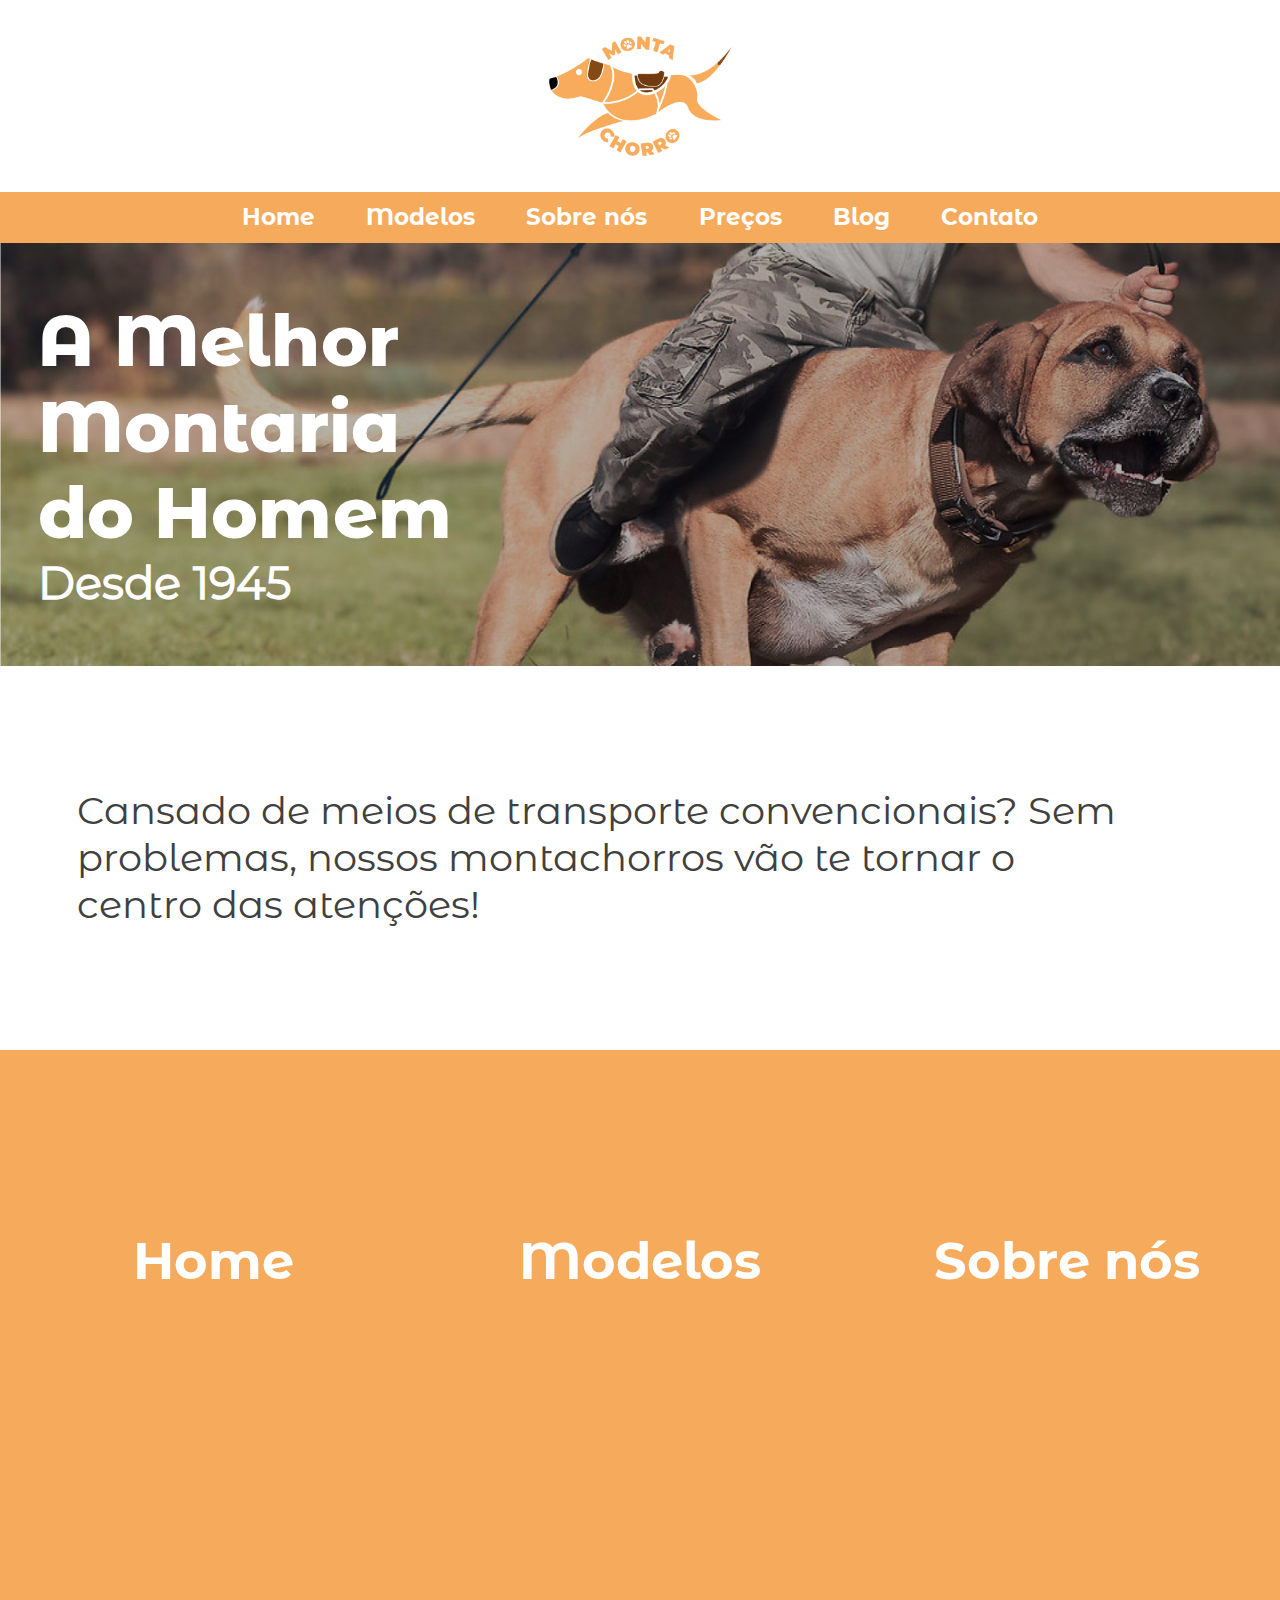
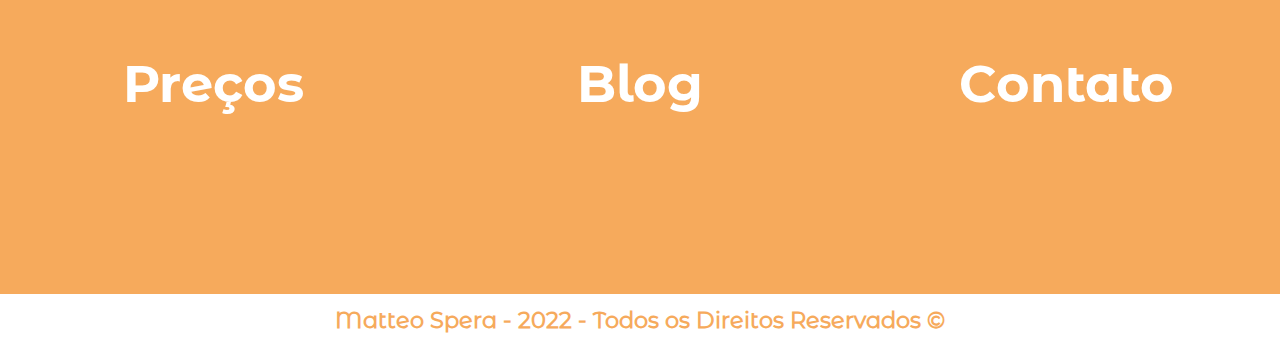
<file: index.html>
<!DOCTYPE html>
<html lang="pt-br">
<head>
    <meta charset="UTF-8">
    <meta http-equiv="X-UA-Compatible" content="IE=edge">
    <meta name="viewport" content="width=device-width, initial-scale=1.0">
    <link rel="stylesheet" href="css/estilo.css">
    <link rel="stylesheet" href="css/header.css">
    <link rel="stylesheet" href="css/footer.css">

    <link rel="icon" type="image/x-icon" href="/img/montaico.ico">
    
    <title>Montachorro - Home</title>
</head>
<body>
    <div id="tudocontainer">
        <header>
            <div id="divlogo">
                <a href="/">
                    <img src="img/Montachorro-Logo.png">
                </a>
            </div>
            <nav class="menu">
                <a href="/">Home</a>
                <a href="modelos.html">Modelos</a>
                <a href="sobre.html">Sobre nós</a>
                <a href="precos.html">Preços</a>
                <a href="blog.html">Blog</a>
                <a href="contato.html">Contato</a>
            </nav>
        </header>

        <section class="banner">
            <h2>
                A Melhor<br>
                Montaria<br>
                do Homem
            </h2>
            <h3>Desde 1945</h3>
        </section>

        <div class="calltoaction">
            <p>Cansado de meios de transporte convencionais? Sem problemas, nossos montachorros vão te tornar o centro das atenções!</p>
        </div>

        <footer class="quadrfoot">
            <div>
                <a href="/">Home</a>
            </div>

            <div>
                <a href="modelos.html">Modelos</a>
            </div>

            <div>
                <a href="sobre.html">Sobre nós</a>
            </div>

            <div>
                <a href="precos.html">Preços</a>
            </div>

            <div>
                <a href="blog.html">Blog</a>
            </div>

            <div>
                <a href="contato.html">Contato</a>
            </div>

            <section class="copyright">
                <h3>Matteo Spera - 2022 - Todos os Direitos Reservados ©</h3>
            </section>
        </footer>
    </div>
</body>
</html>
</file>
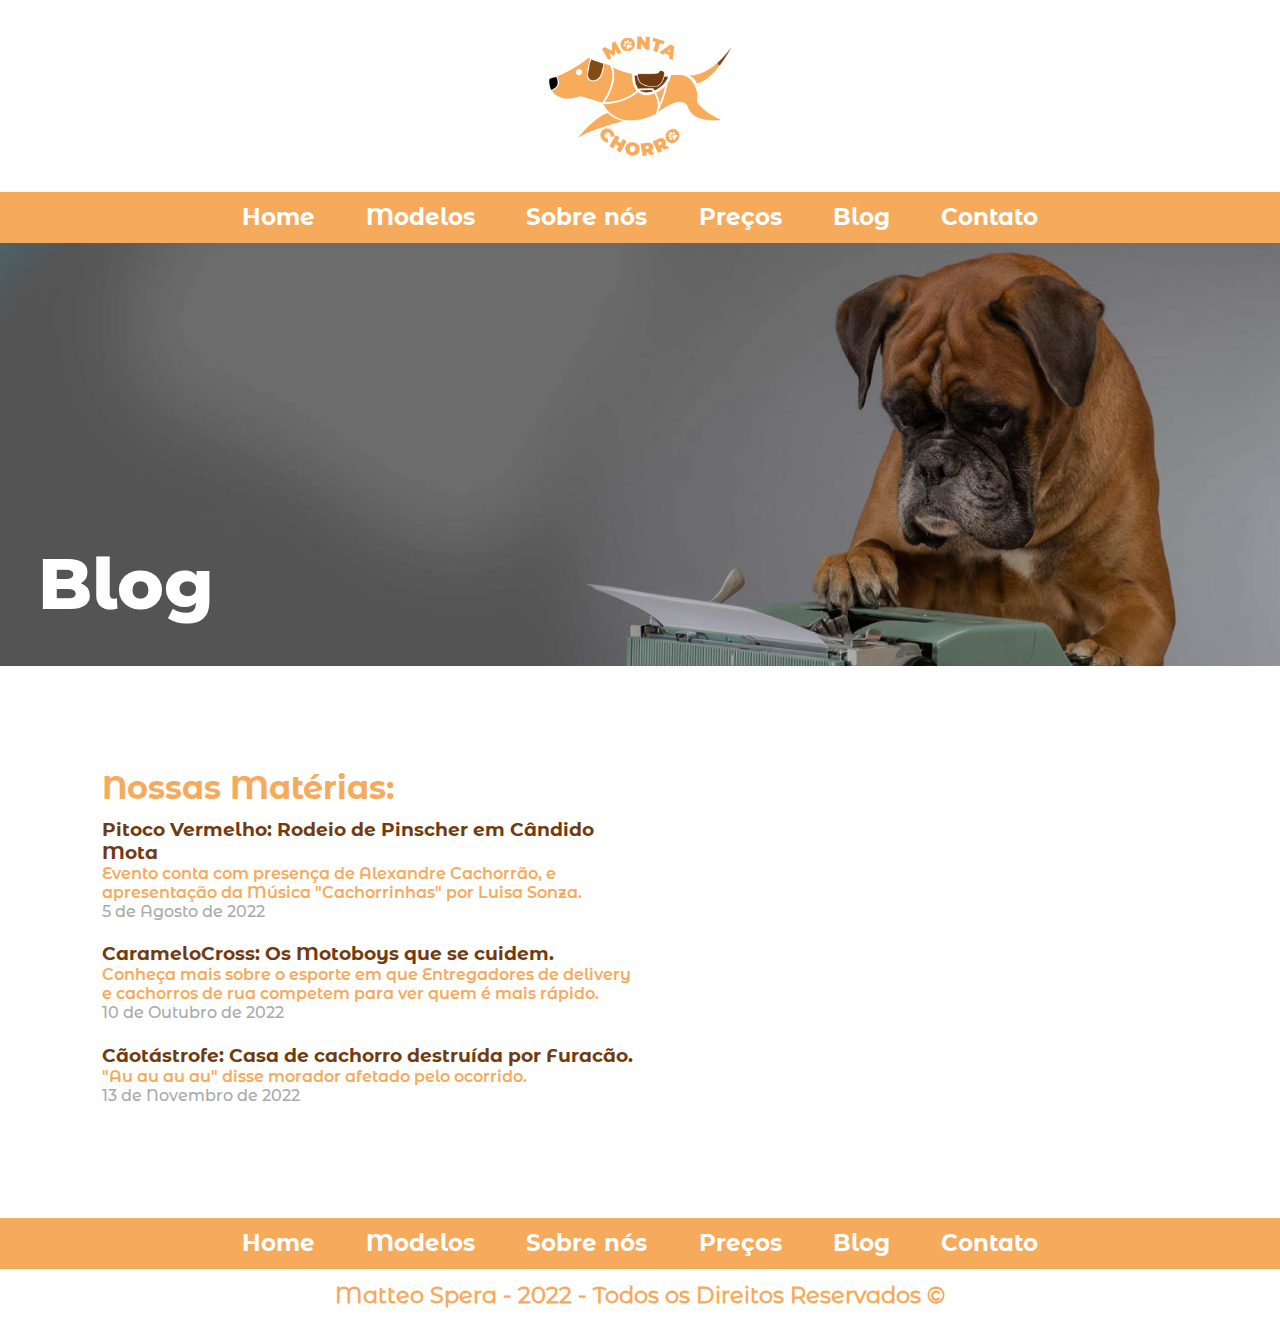
<file: blog.html>
<!DOCTYPE html>
<html lang="pt-br">
<head>
    <meta charset="UTF-8">
    <meta http-equiv="X-UA-Compatible" content="IE=edge">
    <meta name="viewport" content="width=device-width, initial-scale=1.0">
    <link rel="stylesheet" href="css/estilo.css">
    <link rel="stylesheet" href="css/header.css">
    <link rel="stylesheet" href="css/footer.css">
    <link rel="stylesheet" href="css/blog.css">
    
    <link rel="icon" type="image/x-icon" href="/img/montaico.ico">
    
    <title>Montachorro - Blog</title>
</head>
<body>
    <div id="tudocontainer">
        <header>
            <div id="divlogo">
                <a href="/">
                    <img src="img/Montachorro-Logo.png">
                </a>
            </div>
            <nav class="menu">
                <a href="/">Home</a>
                <a href="modelos.html">Modelos</a>
                <a href="sobre.html">Sobre nós</a>
                <a href="precos.html">Preços</a>
                <a href="blog.html">Blog</a>
                <a href="contato.html">Contato</a>
            </nav>
        </header>

        <section class="banner">
            <h2>
                Blog
            </h2>
            
        </section>

        <div class="materias">
            <h2>Nossas Matérias:</h2>

            <div class="noticia">
                <h3 class="manchete">Pitoco Vermelho: Rodeio de Pinscher em Cândido Mota</h3>
                <p class="subtitulo">Evento conta com presença de Alexandre Cachorrão, e apresentação da Música "Cachorrinhas" por Luisa Sonza.</p>
                <p class="data">5 de Agosto de 2022</p>
            </div>

            <div class="noticia">
                <h3 class="manchete">CarameloCross: Os Motoboys que se cuidem.</h3>
                <p class="subtitulo">Conheça mais sobre o esporte em que Entregadores de delivery e cachorros de rua competem para ver quem é mais rápido.</p>
                <p class="data">10 de Outubro de 2022</p>
            </div>

            <div class="noticia">
                <h3 class="manchete">Cãotástrofe: Casa de cachorro destruída por Furacão.</h3>
                <p class="subtitulo">"Au au au au" disse morador afetado pelo ocorrido.</p>
                <p class="data">13 de Novembro de 2022</p>
            </div>


        </div>

        <footer>
            <nav class="menu">
                <a href="/">Home</a>
                <a href="modelos.html">Modelos</a>
                <a href="sobre.html">Sobre nós</a>
                <a href="precos.html">Preços</a>
                <a href="blog.html">Blog</a>
                <a href="contato.html">Contato</a>
            </nav>

            <section class="copyright">
                <h3>Matteo Spera - 2022 - Todos os Direitos Reservados ©</h3>
            </section>
        </footer>
    </div>
</body>
</html>
</file>
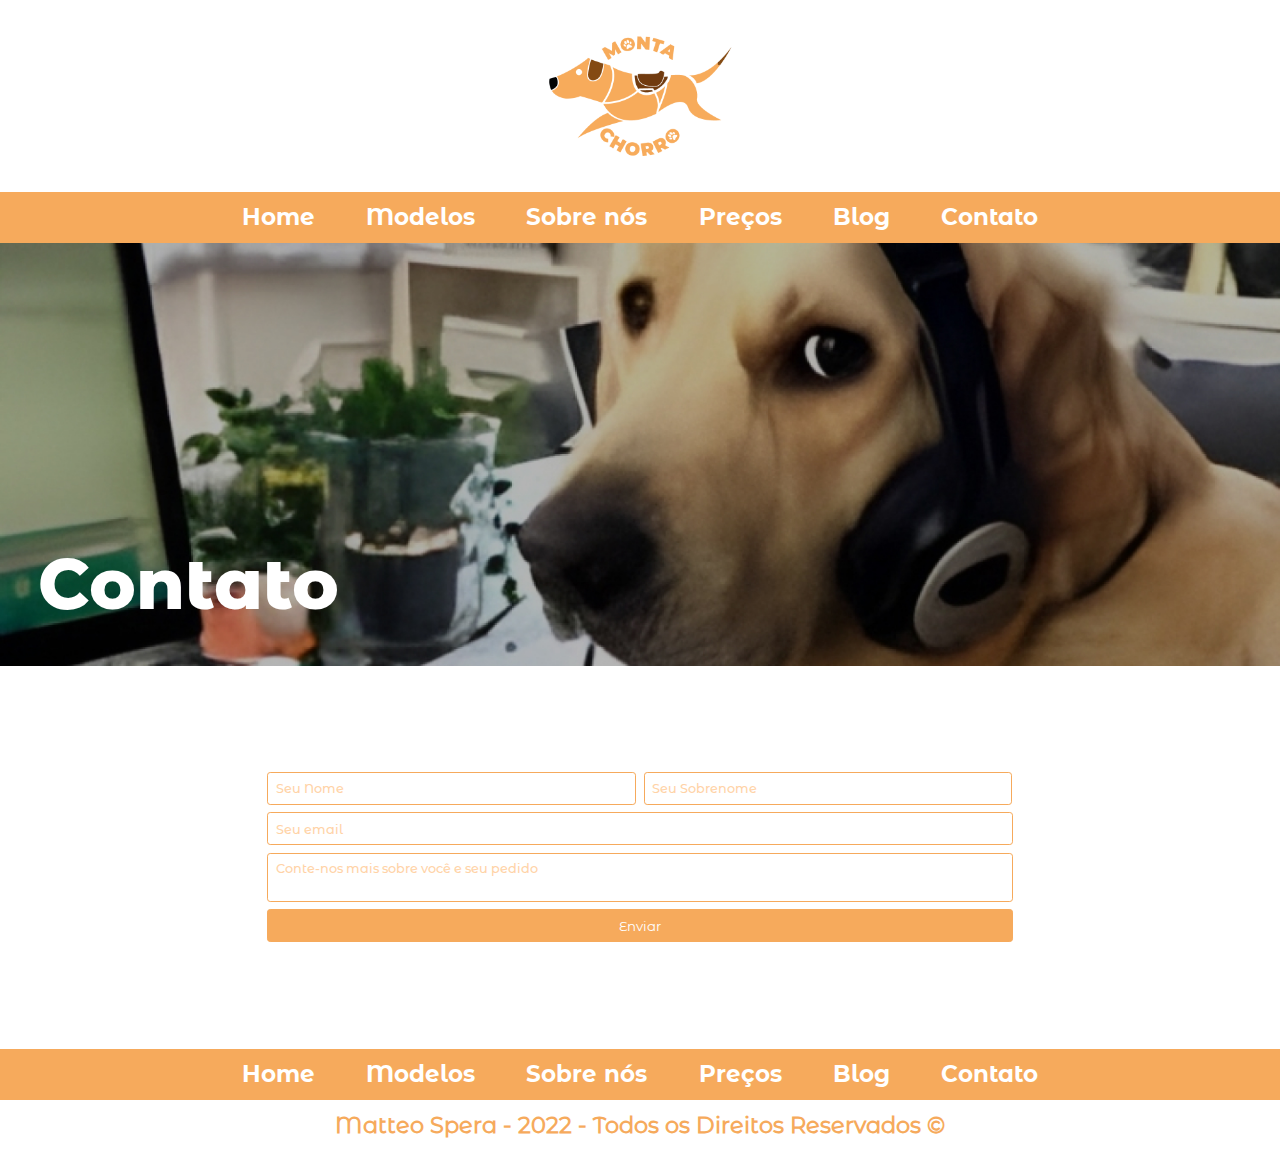
<file: contato.html>
<!DOCTYPE html>
<html lang="pt-br">
<head>
    <meta charset="UTF-8">
    <meta http-equiv="X-UA-Compatible" content="IE=edge">
    <meta name="viewport" content="width=device-width, initial-scale=1.0">
    <link rel="stylesheet" href="css/estilo.css">
    <link rel="stylesheet" href="css/header.css">
    <link rel="stylesheet" href="css/footer.css">
    <link rel="stylesheet" href="css/contato.css">
    
    <link rel="icon" type="image/x-icon" href="/img/montaico.ico">
    
    <title>Montachorro - Contato</title>
</head>
<body>
    <div id="tudocontainer">
        <header>
            <div id="divlogo">
                <a href="/">
                    <img src="img/Montachorro-Logo.png">
                </a>
            </div>
            <nav class="menu">
                <a href="/">Home</a>
                <a href="modelos.html">Modelos</a>
                <a href="sobre.html">Sobre nós</a>
                <a href="precos.html">Preços</a>
                <a href="blog.html">Blog</a>
                <a href="contato.html">Contato</a>
            </nav>
        </header>

        <section class="banner">
            <h2>
                Contato
            </h2>
            
        </section>

        <div class="contato">
            <form id="form">
                <div class="form">
                    <input id="nome" type="text" placeholder="Seu Nome">
                    <input id="sobrenome" type="text" placeholder="Seu Sobrenome">
                    <input id="email" type="text" placeholder="Seu email">
                    <textarea id="mensagem" type="text" placeholder="Conte-nos mais sobre você e seu pedido"></textarea>
                    <input id="submit" type="submit" value="Enviar">
                </div>
            </form>
        </div>

        <footer>
            <nav class="menu">
                <a href="/">Home</a>
                <a href="modelos.html">Modelos</a>
                <a href="sobre.html">Sobre nós</a>
                <a href="precos.html">Preços</a>
                <a href="blog.html">Blog</a>
                <a href="contato.html">Contato</a>
            </nav>
            
            <section class="copyright">
                <h3>Matteo Spera - 2022 - Todos os Direitos Reservados ©</h3>
            </section>
        </footer>
    </div>
</body>
</html>
</file>
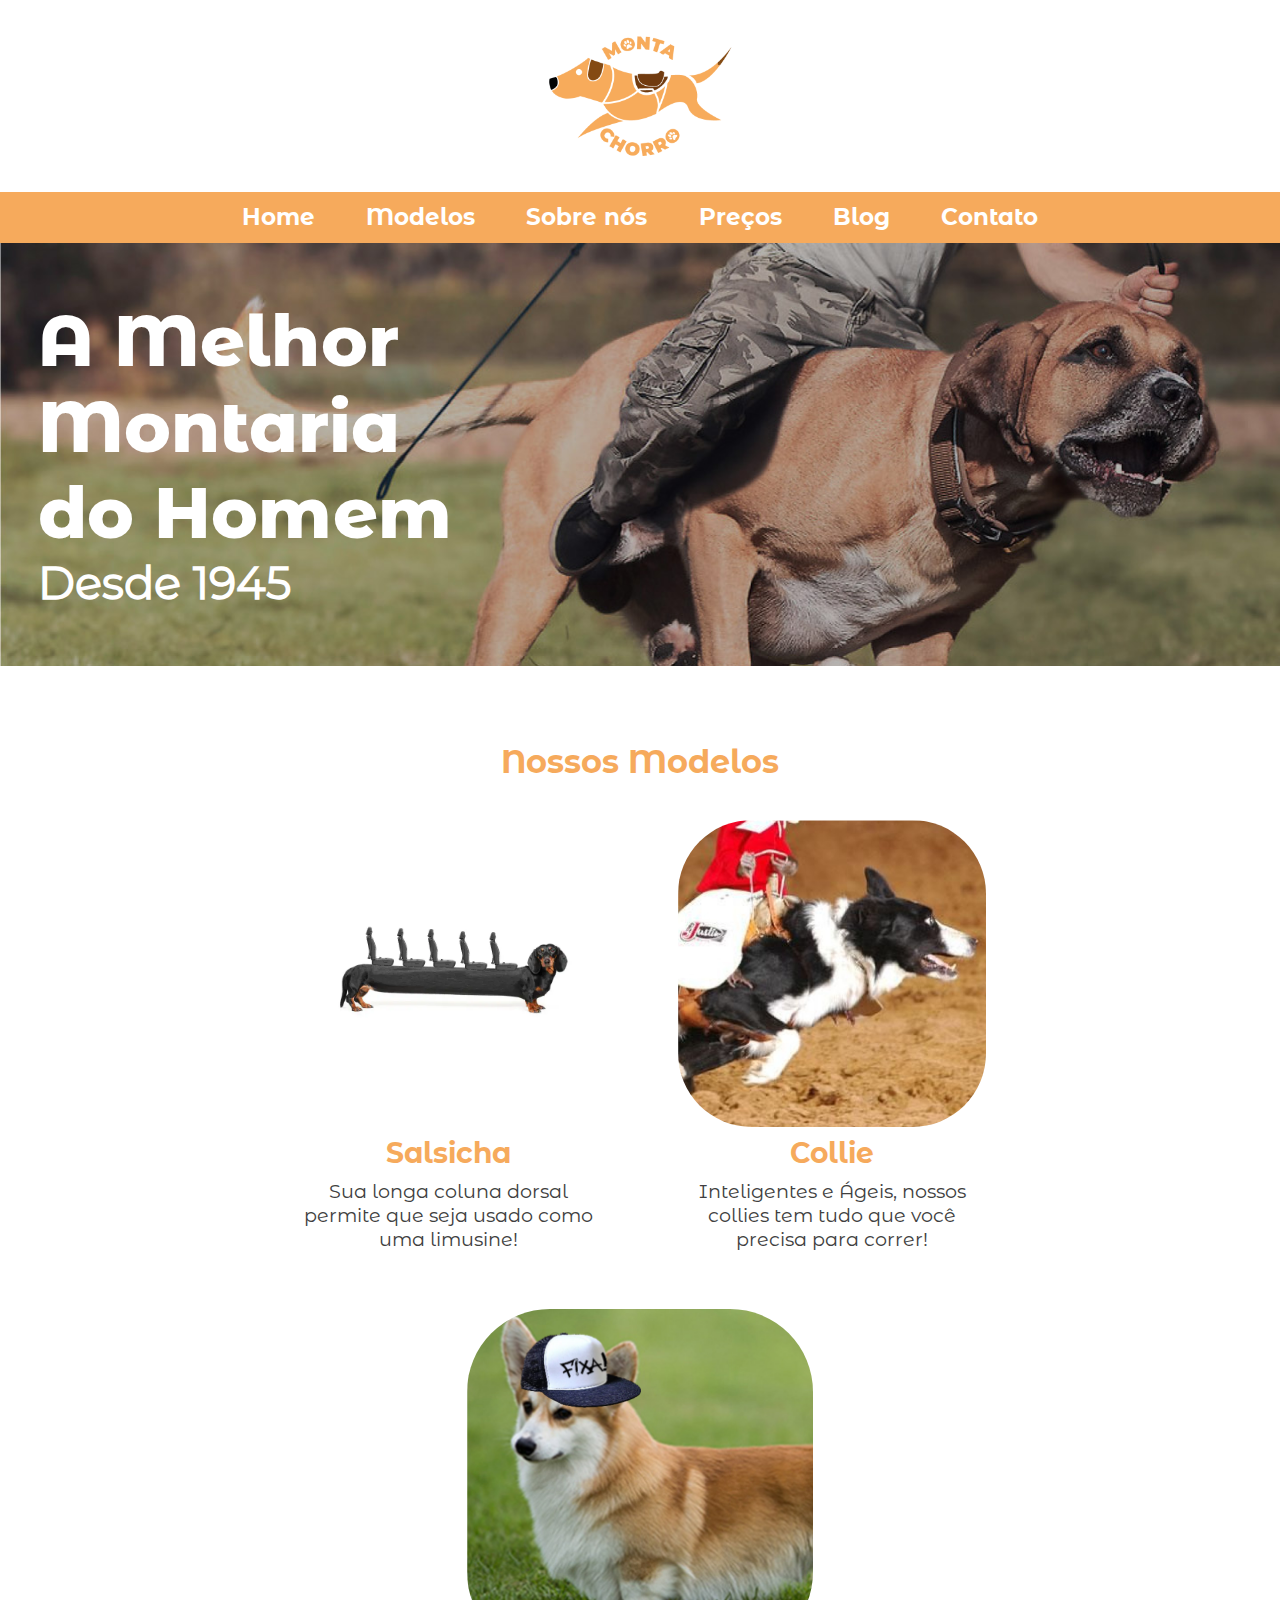
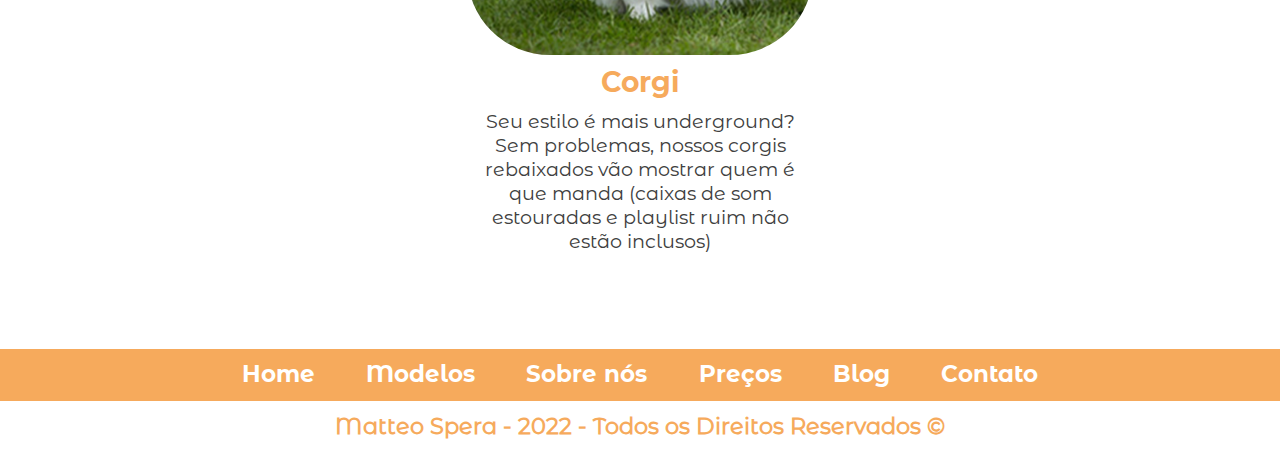
<file: modelos.html>
<!DOCTYPE html>
<html lang="pt-br">
<head>
    <meta charset="UTF-8">
    <meta http-equiv="X-UA-Compatible" content="IE=edge">
    <meta name="viewport" content="width=device-width, initial-scale=1.0">
    <link rel="stylesheet" href="css/estilo.css">
    <link rel="stylesheet" href="css/header.css">
    <link rel="stylesheet" href="css/footer.css">
    <link rel="stylesheet" href="css/modelos.css">
    
    <link rel="icon" type="image/x-icon" href="/img/montaico.ico">

    <title>Montachorro - Nossos Modelos</title>
</head>
<body>
    <div id="tudocontainer">
        <header>
            <div id="divlogo">
                <a href="/">
                    <img src="img/Montachorro-Logo.png">
                </a>
            </div>
            <nav class="menu">
                <a href="/">Home</a>
                <a href="modelos.html">Modelos</a>
                <a href="sobre.html">Sobre nós</a>
                <a href="precos.html">Preços</a>
                <a href="blog.html">Blog</a>
                <a href="contato.html">Contato</a>
            </nav>
        </header>

        <section class="banner">
            <h2>
                A Melhor<br>
                Montaria<br>
                do Homem
            </h2>
            <h3>Desde 1945</h3>
        </section>

        <section class="modelos">
            <h2>Nossos Modelos</h2>
            <div class="modrow">
                <div class="dog">
                    <img src="img/BaceMousine.webp">
                    <h3>Salsicha</h3>
                    <p>Sua longa coluna dorsal permite que seja usado como uma limusine! </p>
                </div>

                <div class="dog">
                    <img src="img/colliecrop.png">
                    <h3>Collie</h3>
                    <p>Inteligentes e Ágeis, nossos collies tem tudo que você precisa para correr!  </p>
                </div>
            </div>

            <div class="modrow">
                <div class="dog">
                    <img src="img/corgibone.jpg">
                    <h3>Corgi</h3>
                    <p>Seu estilo é mais underground? Sem problemas, nossos corgis rebaixados
                         vão mostrar quem é que manda (caixas de som estouradas e playlist ruim não estão inclusos) </p>
                </div>
            </div>
        </section>

        <footer>
            <nav class="menu">
                <a href="/">Home</a>
                <a href="modelos.html">Modelos</a>
                <a href="sobre.html">Sobre nós</a>
                <a href="precos.html">Preços</a>
                <a href="blog.html">Blog</a>
                <a href="contato.html">Contato</a>
            </nav>

            <section class="copyright">
                <h3>Matteo Spera - 2022 - Todos os Direitos Reservados ©</h3>
            </section>
        </footer>
    </div>
</body>
</html>
</file>
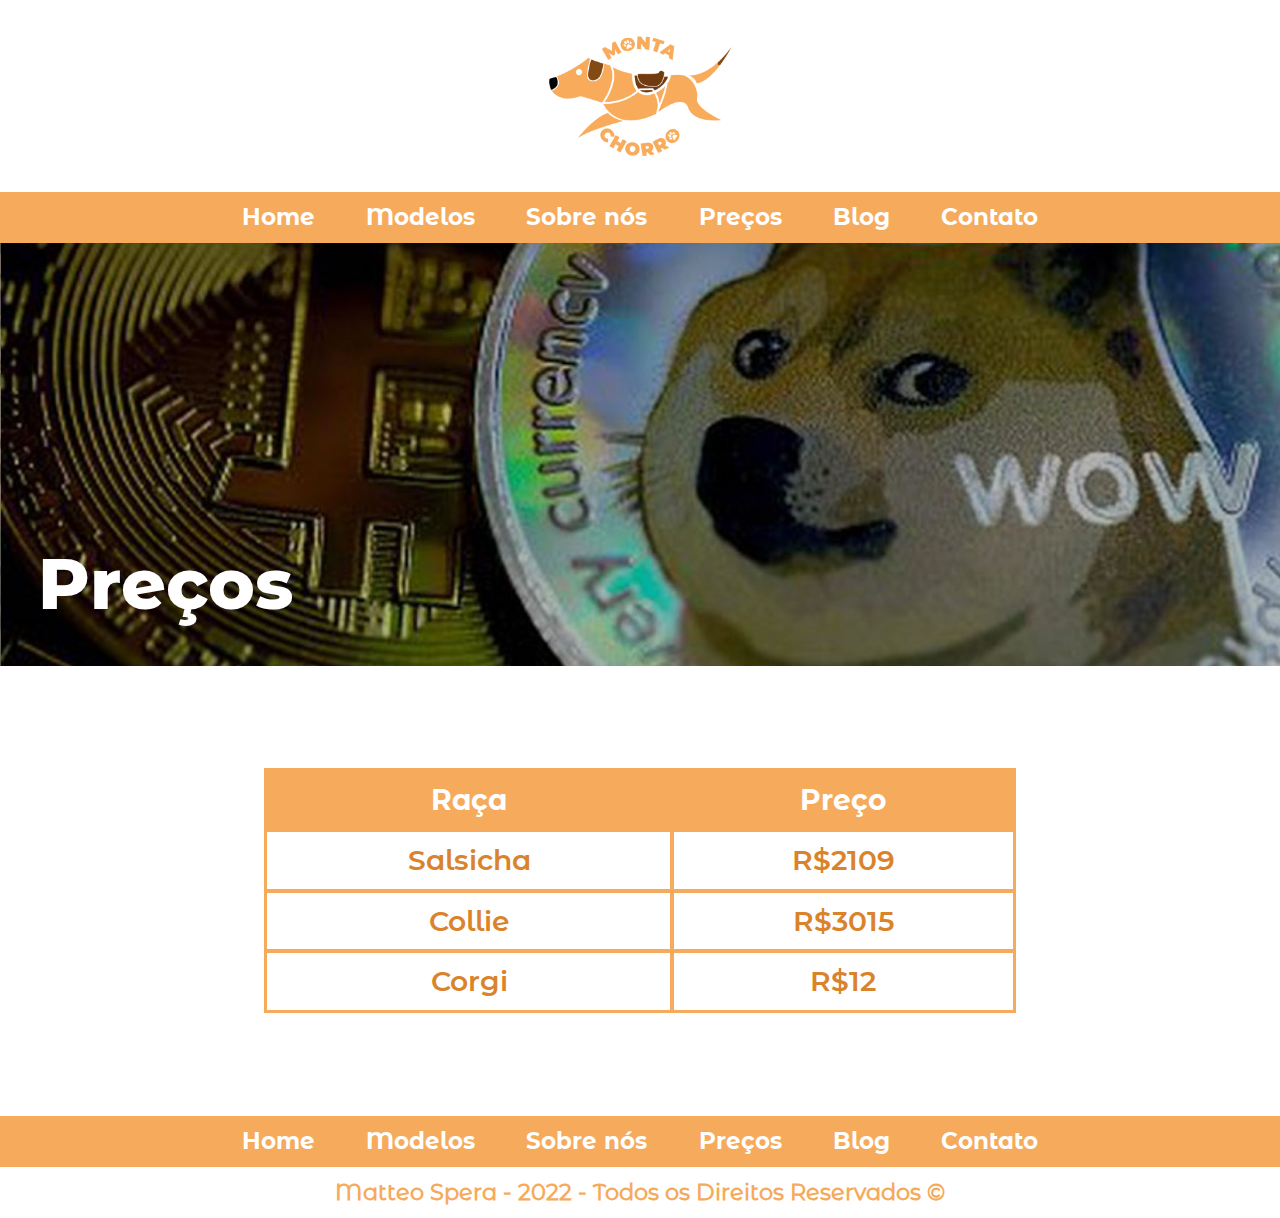
<file: precos.html>
<!DOCTYPE html>
<html lang="pt-br">
<head>
    <meta charset="UTF-8">
    <meta http-equiv="X-UA-Compatible" content="IE=edge">
    <meta name="viewport" content="width=device-width, initial-scale=1.0">
    <link rel="stylesheet" href="css/estilo.css">
    <link rel="stylesheet" href="css/header.css">
    <link rel="stylesheet" href="css/footer.css">
    <link rel="stylesheet" href="css/precos.css">
    
    <link rel="icon" type="image/x-icon" href="/img/montaico.ico">
    
    <title>Montachorro - Preços</title>
</head>
<body>
    <div id="tudocontainer">
        <header>
            <div id="divlogo">
                <a href="/">
                    <img src="img/Montachorro-Logo.png">
                </a>
            </div>
            <nav class="menu">
                <a href="/">Home</a>
                <a href="modelos.html">Modelos</a>
                <a href="sobre.html">Sobre nós</a>
                <a href="precos.html">Preços</a>
                <a href="blog.html">Blog</a>
                <a href="contato.html">Contato</a>
            </nav>
        </header>

        <section class="banner">
            <h2>
                Preços
            </h2>
            
        </section>

        <div class="precos">
            <table>
                <tr>
                    <th>Raça</th>
                    <th>Preço</th>
                </tr>
                <tr>
                    <td>Salsicha</td>
                    <td>R$2109</td>
                </tr>
                <tr>
                    <td>Collie</td>
                    <td>R$3015</td>
                </tr>
                <tr>
                    <td>Corgi</td>
                    <td>R$12</td>
                </tr>
            </table>
        </div>

        <footer>
            <nav class="menu">
                <a href="/">Home</a>
                <a href="modelos.html">Modelos</a>
                <a href="sobre.html">Sobre nós</a>
                <a href="precos.html">Preços</a>
                <a href="blog.html">Blog</a>
                <a href="contato.html">Contato</a>
            </nav>

            <section class="copyright">
                <h3>Matteo Spera - 2022 - Todos os Direitos Reservados ©</h3>
            </section>
        </footer>
    </div>
</body>
</html>
</file>
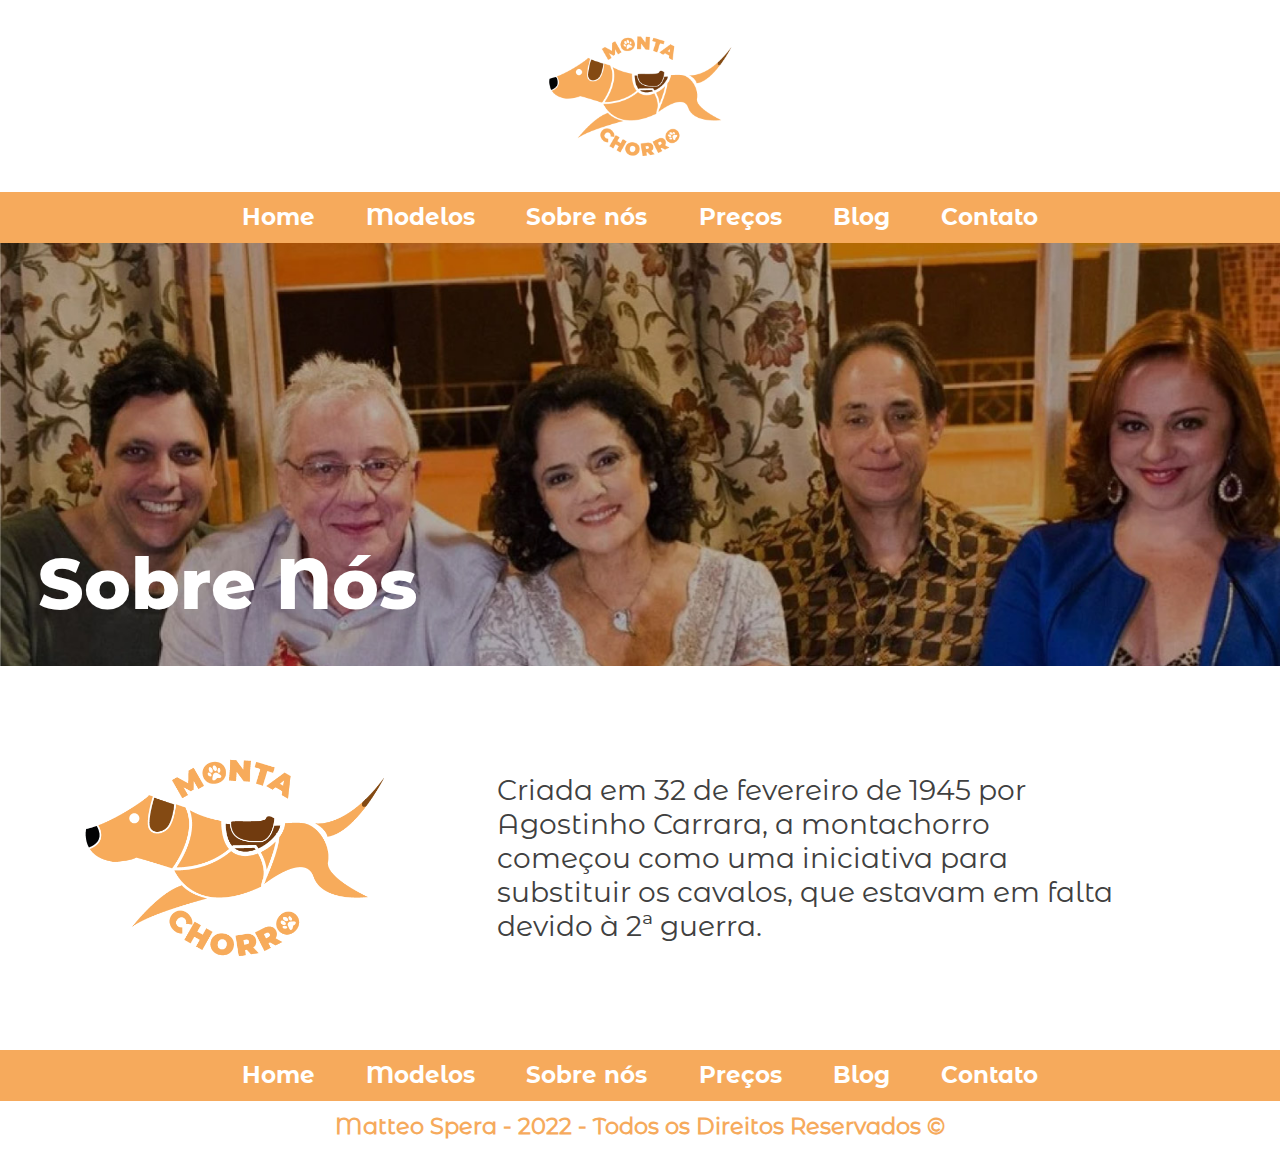
<file: sobre.html>
<!DOCTYPE html>
<html lang="pt-br">
<head>
    <meta charset="UTF-8">
    <meta http-equiv="X-UA-Compatible" content="IE=edge">
    <meta name="viewport" content="width=device-width, initial-scale=1.0">
    <link rel="stylesheet" href="css/estilo.css">
    <link rel="stylesheet" href="css/header.css">
    <link rel="stylesheet" href="css/footer.css">
    <link rel="stylesheet" href="css/sobre.css">

    <link rel="icon" type="image/x-icon" href="/img/montaico.ico">
    
    <title>Montachorro - Sobre Nós</title>
</head>
<body>
    <div id="tudocontainer">
        <header>
            <div id="divlogo">
                <a href="/">
                    <img src="img/Montachorro-Logo.png">
                </a>
            </div>
            <nav class="menu">
                <a href="/">Home</a>
                <a href="modelos.html">Modelos</a>
                <a href="sobre.html">Sobre nós</a>
                <a href="precos.html">Preços</a>
                <a href="blog.html">Blog</a>
                <a href="contato.html">Contato</a>
            </nav>
        </header>

        <section class="banner">
            <h2>
                Sobre Nós
            </h2>
            
        </section>

        <div class="sobre">
            <img src="img/Montachorro-Logo.png">
            <p>Criada em 32 de fevereiro de 1945 por Agostinho Carrara, a montachorro começou como uma iniciativa 
                para substituir os cavalos, que estavam em falta devido à 2ª guerra.</p>
        </div>

        <footer>
            <nav class="menu">
                <a href="/">Home</a>
                <a href="modelos.html">Modelos</a>
                <a href="sobre.html">Sobre nós</a>
                <a href="precos.html">Preços</a>
                <a href="blog.html">Blog</a>
                <a href="contato.html">Contato</a>
            </nav>

            <section class="copyright">
                <h3>Matteo Spera - 2022 - Todos os Direitos Reservados ©</h3>
            </section>
        </footer>
    </div>
</body>
</html>
</file>
<file: css/estilo.css>
@font-face { font-family: MontAltLight; src: url('../fonts/MontserratAlternates-Light.ttf'); }
@font-face { font-family: MontAltReg; src: url('../fonts/MontserratAlternates-Regular.ttf'); }
@font-face { font-family: MontAltMedium; src: url('../fonts/MontserratAlternates-Medium.ttf'); }
@font-face { font-family: MontAltSemi; src: url('../fonts/MontserratAlternates-SemiBold.ttf'); }
@font-face { font-family: MontAltBold; src: url('../fonts/MontserratAlternates-Bold.ttf'); }
@font-face { font-family: MontAltExtraBold; src: url('../fonts/MontserratAlternates-ExtraBold.ttf'); }


*, *::before, *::after
{
    font-family: MontAltReg;
    margin: 0;
    box-sizing: border-box;
    -moz-box-sizing: border-box;
    -webkit-box-sizing: border-box;
}

#tudocontainer
{
    width: 100%;
    display: flex;
    flex-direction: column;
}

.banner
{
    height: 33vw;
    padding: 3%;

    background-image: url("../img/foxbanner.jpg");
    background-size: cover;
    
    color: white;

    display: inherit;
    flex-direction: inherit;
    justify-content: center;
}
.banner h2
{
    font-family: MontAltExtraBold;
    font-size: 5.5vw;
}
.banner h3
{
    font-family: MontAltReg;
    font-size: 3.5vw;
}

.calltoaction
{
    height: 30vw;
    padding-left: 6%;
    padding-right: 12%;

    background: white;
    font-size: 3vw;
    color: #404040;

    display: inherit;
    flex-direction: inherit;
    justify-content: center;

}
</file>
<file: css/header.css>
header
{
    display: flex;
    flex-direction: column;
    align-items: center;
}
header #divlogo
{
    width: 100%;
    height: 15vw;
    display: flex;
    justify-content: center;
}
header #divlogo a
{
    display: inherit;
}
header #divlogo img
{   
    width: 100%;
    object-fit: contain;
}

header .menu
{
    background-color: #f6aa5c;
    width: 100%;
    display: flex;
    flex-direction: row;
    justify-content: center;
}
header .menu a
{
    font-family: MontAltBold;
    text-decoration: none;
    color: white;
    padding: 0 2%;
    font-size: 1.8vw;
    line-height: 4vw;
}

header .menu a:hover
{
    color: #f6aa5c;
    background-color: white;
}
</file>
<file: css/footer.css>
.quadrfoot
{
    display: flex;
    flex-direction: row;
    flex-wrap: wrap;
    justify-content: center;
    background-color: #f6aa5c;
}
.quadrfoot div
{
    max-width: 33.33%;
    min-width: 33.33%;
    height: 33vw;
    display: flex;
    align-items: center;
    justify-content: center;

}
.quadrfoot a
{
    font-family: MontAltBold;
    text-decoration: none;
    color: white;
    font-size: 4vw;
}
.quadrfoot div:hover, .quadrfoot div:hover a
{
    background: white;
    color: #f6aa5c;
}

footer
{
    display: flex;
    flex-direction: column;
    align-items: center;
}

footer .menu
{
    background-color: #f6aa5c;
    width: 100%;
    display: flex;
    flex-direction: row;
    justify-content: center;
}
footer .menu a
{
    font-family: MontAltBold;
    text-decoration: none;
    color: white;
    padding: 0 2%;
    font-size: 1.8vw;
    line-height: 4vw;
}

footer .menu a:hover
{
    color: #f6aa5c;
    background-color: white;
}

.copyright
{
    width: 100%;
    display: flex;
    justify-content: center;
    align-items: center;
    height: 4vw;
    font-size: 1.5vw;
    background: white;
    color: #f6aa5c;
}
</file>
<file: css/blog.css>
.banner
{
    background-image: url("../img/bannerblog.jpg");
    justify-content: end;
}

.materias
{
    padding: 8%;
    display: flex;
    flex-direction: column;
    justify-content: center;
}
.materias h2
{
    font-family: MontAltBold;
    font-size: 2.5vw;
    color: #f6aa5c;
    text-align: left;
}

.noticia
{
    width: 50%;
    padding: 1% 0;
}
.manchete
{
    font-family: MontAltBold;
    color: #713b0f;
}
.subtitulo
{
    color: #f6aa5c;
    font-family: MontAltSemi;
}
.data
{
    font-family: MontAltMedium;
    color: darkgray;
}
</file>
<file: css/contato.css>
.banner
{
    background-image: url("../img/bannercontato.jpg");
    justify-content: end;
}

.contato
{
    padding: 8%;

    background: white;
    font-size: 2.2vw;


    display: flex;
    align-items: center;
    justify-content: center;
}
.contato form
{
    width: 70%;
    display: flex;
    flex-direction: column;
}
.form
{
    display: flex;
    flex-direction: row;
    flex-wrap: wrap;
}

.form input, textarea
{
    border: 1px solid #f6aa5c;
    border-radius: 0.2rem;
    resize: none;
    margin: 0.5%;
    padding: 1%;
    width: 100%;
}


.form #nome, #sobrenome
{
    width: 49%;
}
.form #submit
{
    background-color: #f6aa5c;
    color: white;
}.form #submit:hover
{
    background-color:  white;
    color: #f6aa5c;
}

.form ::placeholder
{
    font-size: 1vw;
    color: #ffd3a7;
    font-family: MontAltMedium;
}
</file>
<file: css/modelos.css>
.modelos
{
    padding: 6%;

    background: white;


    display: inherit;
    flex-direction: inherit;
    align-items: center;
}

.modelos h2
{
    font-family: MontAltBold;
    font-size: 2.5vw;
    color: #f6aa5c;
}

.modrow
{
    display: inherit;
    flex-direction: row;
    align-items: center;
}
.dog
{   
    width: 30vw;
    display: inherit;
    align-items: inherit;
    flex-direction: column;
    padding: 5%;
} .dog img
{
    border-radius: 24%;
    width: 100%;
} .dog h3
{
    padding: 3% 0;
    color: #f6aa5c;
    font-family: MontAltBold;
    font-size: 2.2vw;
} .dog p
{
    font-size: 1.5vw;
    color: #404040;
    text-align: center;
}
</file>
<file: css/precos.css>
.banner
{
    background-image: url("../img/dogebanner.jpg");
    justify-content: end;
}

.precos
{
    padding: 8%;

    background: white;
    font-size: 2.2vw;


    display: flex;
    align-items: center;
    justify-content: center;
} table
{
    
    text-align: center;
    border: 1px solid red;
    width: 70%;
} th
{   
    background: #f6aa5c;
    color: white;
    font-family: MontAltBold;
}
th, td
{
    outline: 3px solid #f6aa5c;
    line-height: 2em;
}
td
{
    font-family: MontAltSemi;
    color: #DA832A;
}
</file>
<file: css/sobre.css>
.banner
{
    background-image: url("../img/sobrebanner.jpg");
    justify-content: end;
}

.sobre
{
    height: 30vw;
    padding-left: 6%;
    padding-right: 12%;

    background: white;
    font-size: 2.2vw;
    color: #404040;

    display: flex;
    flex-direction: row;
    justify-content: space-between;
    align-items: center;
}.sobre img
{
    width: 30%;
}.sobre p
{
    width: 60%;
}
</file>
